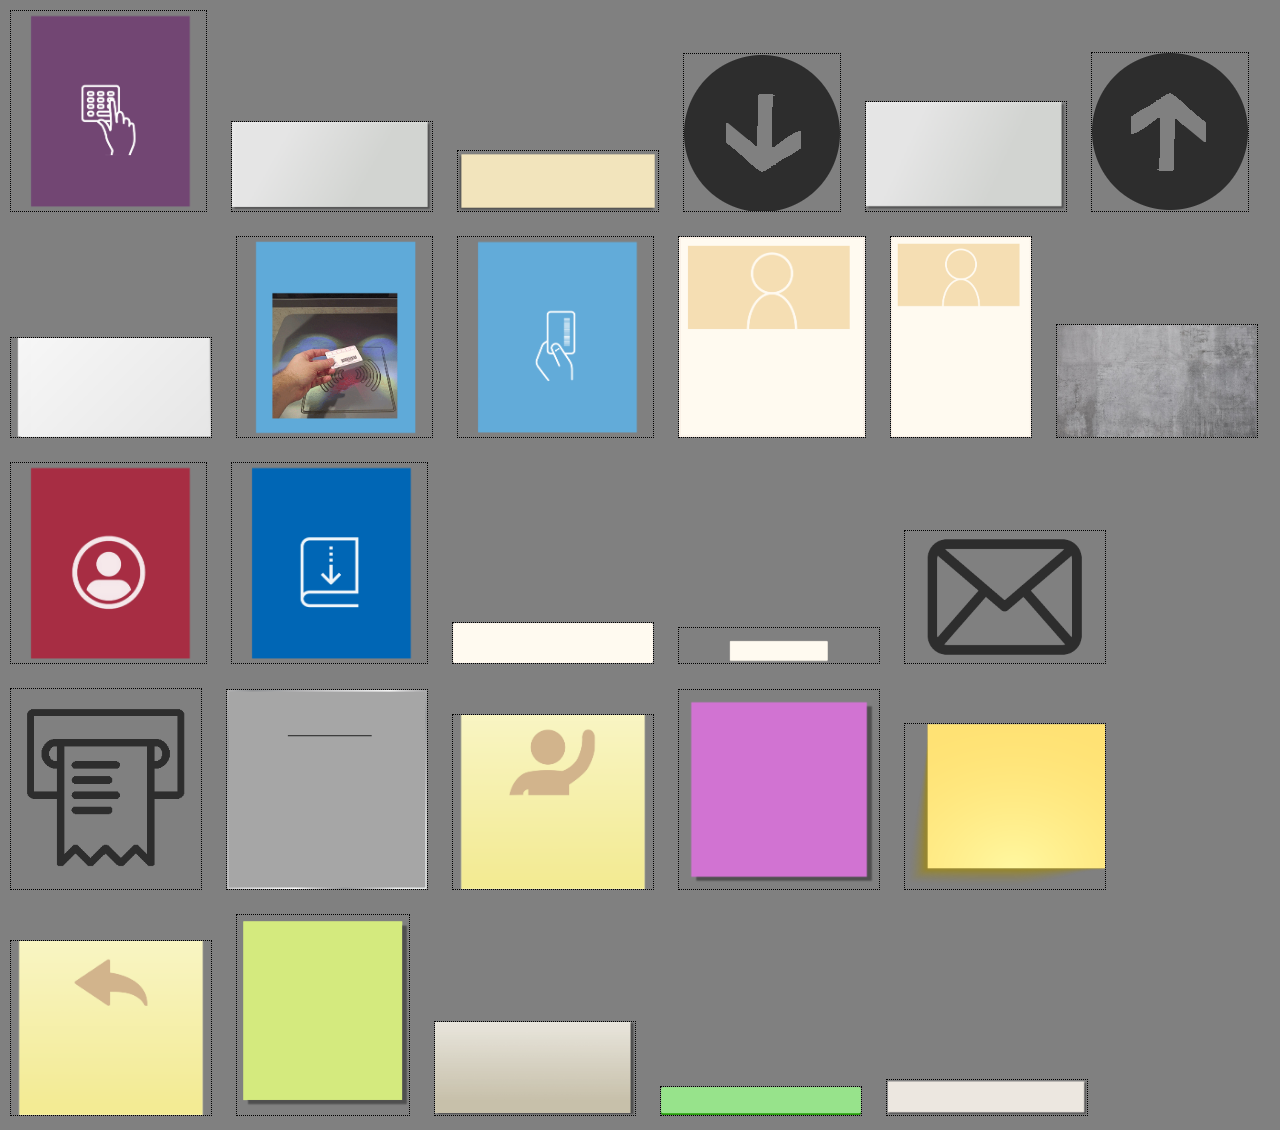
<file: index.html>
<!DOCTYPE HTML>
<html lang="fr">
<head>
  <title>Ressources automate</title>
<style>
html,body{
  height:100%;
  margin:0;
}
body{
  background-color:grey;
}
img{
  max-width:200px;
  max-height:200px;
  margin:10px;
  border:1px dotted black;
}
video{
  width:auto;
  height:200px;
}
</style>
</head>
<body>
<img src='https://leblog92.github.io/automate/bclavier.png' title='bclavier.png'/>
<img src='https://leblog92.github.io/automate/bg_header_kbd.png' title='bg_header_kbd.png'/>
<img src='https://leblog92.github.io/automate/boutonchangermail.png' title='boutonchangermail.png'/>
<img src='https://leblog92.github.io/automate/boutondown.png' title='boutondown.png'/>
<img src='https://leblog92.github.io/automate/boutonquitter.png' title='boutonquitter.png'/>
<img src='https://leblog92.github.io/automate/Boutonup.png' title='Boutonup.png'/>
<img src='https://leblog92.github.io/automate/Calepin1.png' title='Calepin1.png'/>
<img src='https://leblog92.github.io/automate/carte.gif' title='carte.gif'/>
<img src='https://leblog92.github.io/automate/carte.png' title='carte.png'/>
<img src='https://leblog92.github.io/automate/comptelecteur.png' title='comptelecteur.png'/>
<img src='https://leblog92.github.io/automate/comptelecteur2.png' title='comptelecteur2.png'/>
<img src='https://leblog92.github.io/automate/concrete.jpg' title='concrete.jpg'/>
<img src='https://leblog92.github.io/automate/consulter2.png' title='consulter2.png'/>
<img src='https://leblog92.github.io/automate/emprunter2.png' title='emprunter2.png'/>
<img src='https://leblog92.github.io/automate/headerBG.png' title='headerBG.png'/>
<img src='https://leblog92.github.io/automate/header-BG.png' title='header-BG.png'/>
<img src='https://leblog92.github.io/automate/Iconemail.png' title='Iconemail.png'/>
<img src='https://leblog92.github.io/automate/Iconereçu.png' title='Iconereçu.png'/>
<img src='https://leblog92.github.io/automate/left-BG.png' title='left-BG.png'/>
<img src='https://leblog92.github.io/automate/postitaide.png' title='postitaide.png'/>
<img src='https://leblog92.github.io/automate/postitenligne.png' title='postitenligne.png'/>
<img src='https://leblog92.github.io/automate/postitmail.png' title='postitmail.png'/>
<img src='https://leblog92.github.io/automate/postitretour.png' title='postitretour.png'/>
<img src='https://leblog92.github.io/automate/postitreçu.png' title='postitreçu.png'/>
<img src='https://leblog92.github.io/automate/Scotch.png' title='Scotch.png'/>
<img src='https://leblog92.github.io/automate/toucheenvoyer.png' title='toucheenvoyer.png'/>
<img src='https://leblog92.github.io/automate/upperBg.png' title='upperBg.png'/>
<!--<video controls autoplay loop><source src="https://leblog92.github.io/automate/help.mp4" type="video/mp4"/></video>-->
<body>
</html>
</file>
